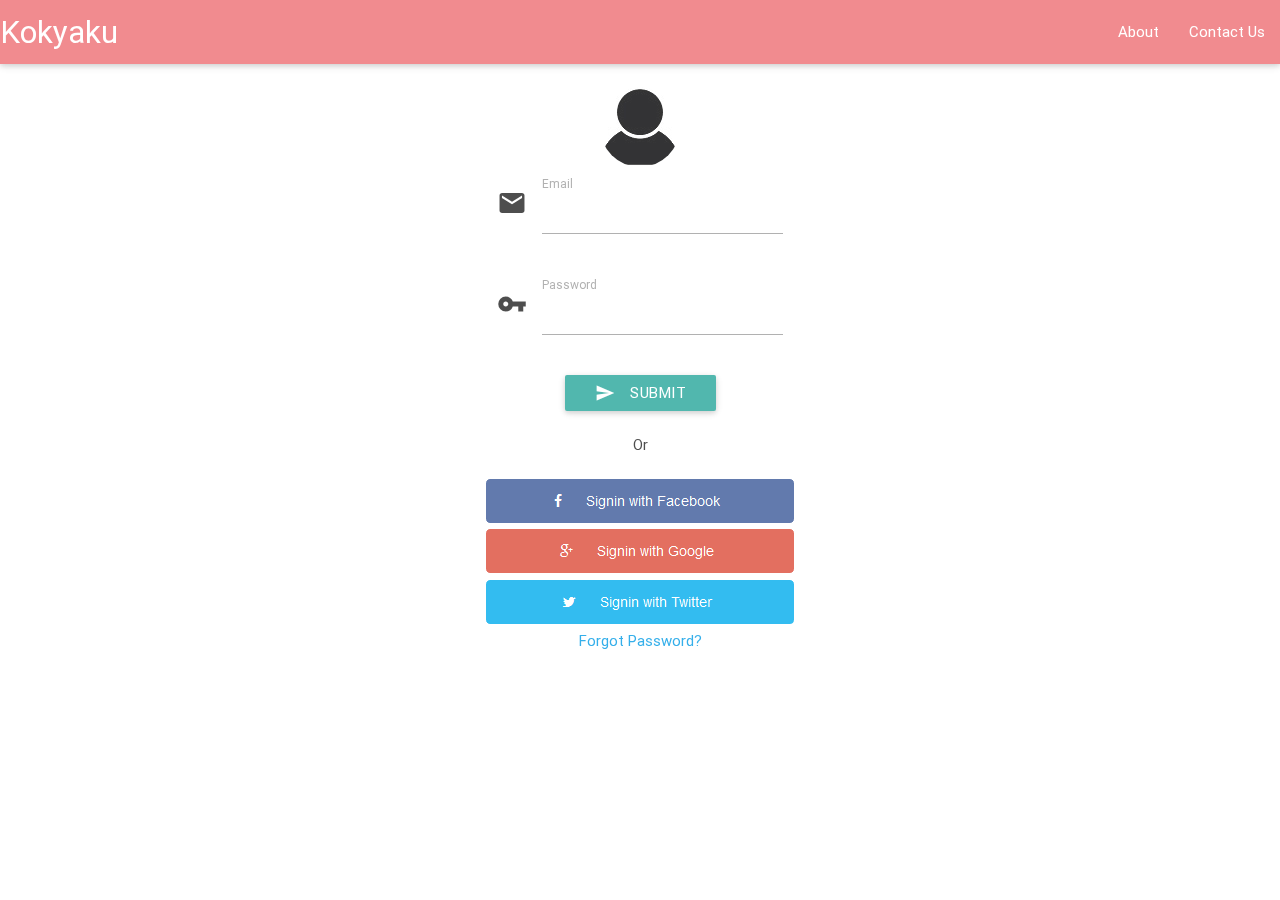
<file: Kokyaku/materialize/index.html>
<!DOCTYPE html>
<html lang="es">
<head>
	<meta charset="utf-8">
	<title>Kokyaku</title>
	<link rel="stylesheet" type="text/css" href="css/materialize.css">
	<link href="https://fonts.googleapis.com/icon?family=Material+Icons" rel="stylesheet">

</head>
<body>
	<div class="image">
		<!-- Navbar goes here -->
		<div class="navbar-fixed ">
			<nav>

				<div class="nav-wrapper">
					<a href="index.html" class="brand-logo">Kokyaku</a>
					<ul class="right hide-on-med-and-down">
						<li><a href="about.html">About</a></li>
						<li><a href="contact.html">Contact Us</a></li>
					</ul>
				</div>
			</nav>
		</div>
		<!--Navbar end -->

		<!-- Inputs -->
		<br>
		<div class="center-align">
			<img src="img\user.jpg" alt="" class="circle responsive-img "> <!-- notice the "circle" class -->
		</div>
		<div class="valign-wrapper">
			<div class="row">
				<form class="col s12">
					<div class="row">
						<div class="input-field col s12">
							<i class="material-icons prefix" >email</i>
							<input id="icon_prefix" type="text" class="validate">
							<label for="icon_prefix" class="active">Email</label>
						</div>
					</div>
					<div class="row">	
						<div class="input-field col s12">
							<i class="material-icons prefix">vpn_key</i>
							<input id="icon_telephone" type="tel" class="validate">
							<label for="icon_telephone" class="active">Password</label>
						</div>
					</div>
					<div class="row">
						<div class="center-align">
						
						<a class="waves-effect waves-light btn" href="pag1.html"><i class="material-icons left">send</i>Submit</a>
							<br><br>
							Or <br><br>
							<img src="img/face.png"><br>
							<img src="img/google.png"><br>
							<img src="img/twitter.png"><br>
							<a href="">Forgot Password?</a>
						</div>
					</div>
				</form>
			</div>
		</div>

		<!-- Inputs-->

		
		<script type="text/javascript" src ="js/materialize.min.js"></script>
		<script type="text/javascript" src ="js/jquery.js"></script>
	</div>
</body>
</html>
</file>
